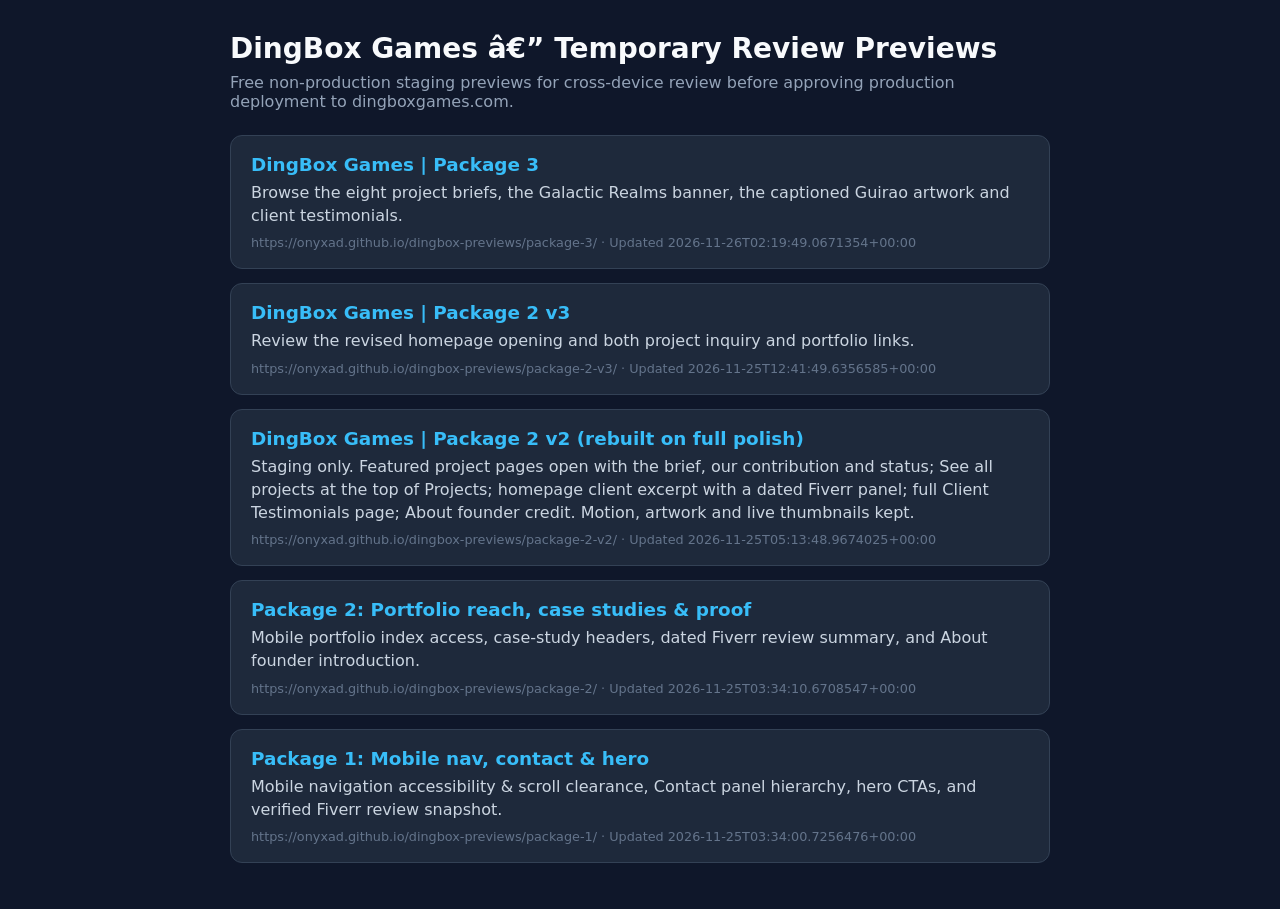
<file: index.html>
<!doctype html>
<html lang="en">
<head>
  <meta charset="utf-8" />
  <meta name="viewport" content="width=device-width, initial-scale=1" />
  <meta name="robots" content="noindex, nofollow" />
  <title>DingBox Games â€” Temporary Previews</title>
  <style>
    body { font-family: system-ui, -apple-system, Segoe UI, Roboto, sans-serif; background: #0f172a; color: #f8fafc; margin: 0; padding: 32px 20px; }
    main { max-width: 820px; margin: 0 auto; }
    h1 { margin: 0 0 8px; font-size: 1.75rem; }
    p.lead { color: #94a3b8; margin: 0 0 24px; }
    .card { display: block; background: #1e293b; border: 1px solid #334155; border-radius: 12px; padding: 18px 20px; margin-bottom: 14px; color: inherit; text-decoration: none; }
    .card:hover { border-color: #38bdf8; background: #263449; }
    .card h2 { margin: 0 0 6px; font-size: 1.15rem; color: #38bdf8; }
    .card p { margin: 0 0 8px; color: #cbd5e1; line-height: 1.45; }
    .meta { font-size: 0.8rem; color: #64748b; word-break: break-all; }
  </style>
</head>
<body>
  <main>
    <h1>DingBox Games â€” Temporary Review Previews</h1>
    <p class="lead">Free non-production staging previews for cross-device review before approving production deployment to dingboxgames.com.</p>
    <a class='card' href='https://onyxad.github.io/dingbox-previews/package-3/'><h2>DingBox Games | Package 3</h2><p>Browse the eight project briefs, the Galactic Realms banner, the captioned Guirao artwork and client testimonials.</p><div class='meta'>https://onyxad.github.io/dingbox-previews/package-3/ &middot; Updated 2026-11-26T02:19:49.0671354+00:00</div></a>
    <a class='card' href='https://onyxad.github.io/dingbox-previews/package-2-v3/'><h2>DingBox Games | Package 2 v3</h2><p>Review the revised homepage opening and both project inquiry and portfolio links.</p><div class='meta'>https://onyxad.github.io/dingbox-previews/package-2-v3/ &middot; Updated 2026-11-25T12:41:49.6356585+00:00</div></a>
    <a class='card' href='https://onyxad.github.io/dingbox-previews/package-2-v2/'><h2>DingBox Games | Package 2 v2 (rebuilt on full polish)</h2><p>Staging only. Featured project pages open with the brief, our contribution and status; See all projects at the top of Projects; homepage client excerpt with a dated Fiverr panel; full Client Testimonials page; About founder credit. Motion, artwork and live thumbnails kept.</p><div class='meta'>https://onyxad.github.io/dingbox-previews/package-2-v2/ &middot; Updated 2026-11-25T05:13:48.9674025+00:00</div></a>
    <a class='card' href='https://onyxad.github.io/dingbox-previews/package-2/'><h2>Package 2: Portfolio reach, case studies &amp; proof</h2><p>Mobile portfolio index access, case-study headers, dated Fiverr review summary, and About founder introduction.</p><div class='meta'>https://onyxad.github.io/dingbox-previews/package-2/ &middot; Updated 2026-11-25T03:34:10.6708547+00:00</div></a>
    <a class='card' href='https://onyxad.github.io/dingbox-previews/package-1/'><h2>Package 1: Mobile nav, contact &amp; hero</h2><p>Mobile navigation accessibility &amp; scroll clearance, Contact panel hierarchy, hero CTAs, and verified Fiverr review snapshot.</p><div class='meta'>https://onyxad.github.io/dingbox-previews/package-1/ &middot; Updated 2026-11-25T03:34:00.7256476+00:00</div></a>
  </main>
</body>
</html>
</file>
